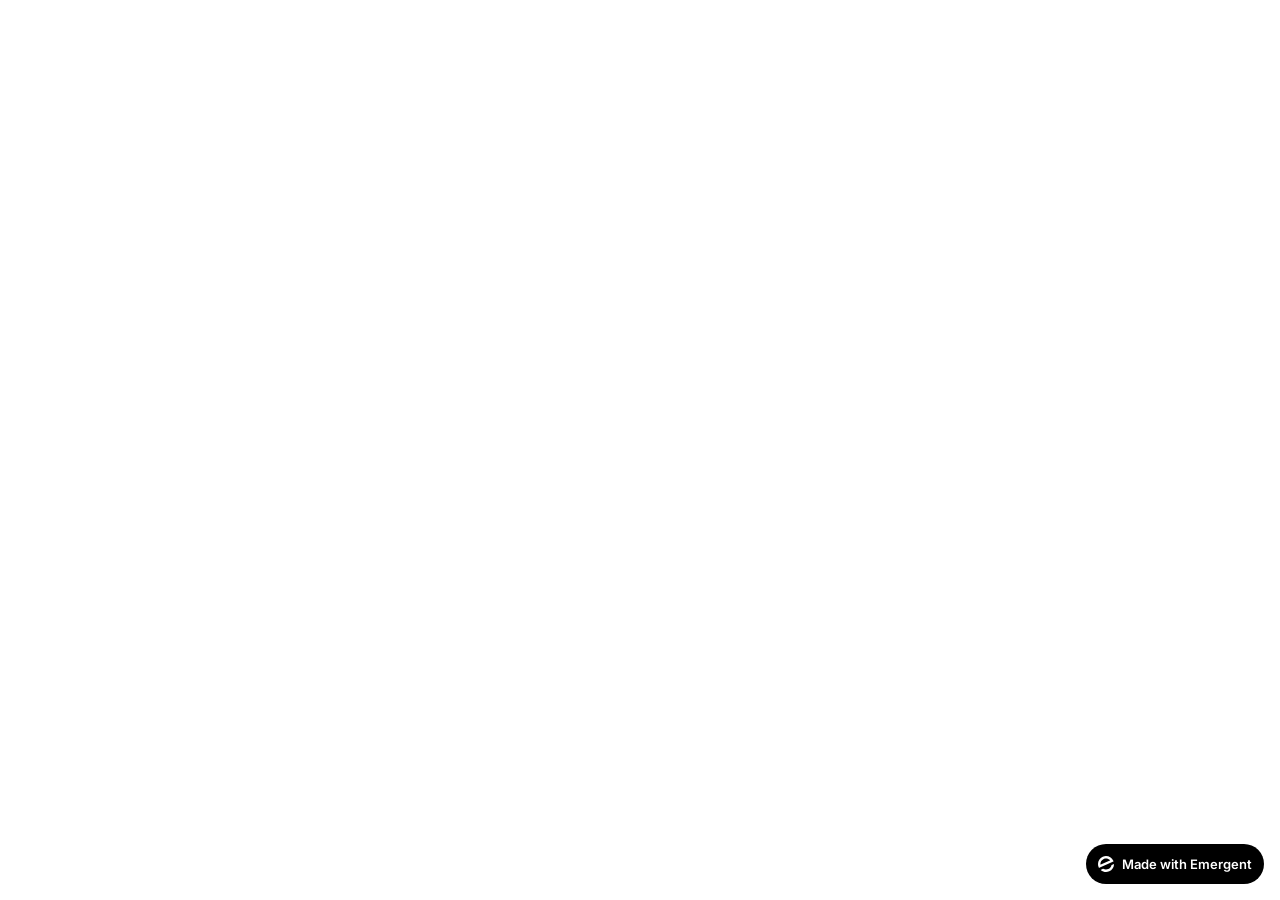
<file: frontend/public/index.html>
<!doctype html>
<html lang="en">
    <head>
        <meta charset="utf-8" />
        <meta name="viewport" content="width=device-width, initial-scale=1" />
        <meta name="theme-color" content="#000000" />
        <meta name="description" content="A product of emergent.sh" />
        <link rel="preconnect" href="https://fonts.googleapis.com" />
        <link rel="preconnect" href="https://fonts.gstatic.com" crossorigin />
        <link href="https://fonts.googleapis.com/css2?family=Inter:wght@600&display=swap" rel="stylesheet" />
        <!--
        manifest.json provides metadata used when your web app is installed on a
        user's mobile device or desktop. See https://developers.google.com/web/fundamentals/web-app-manifest/
        -->
        <!--
        Notice the use of %PUBLIC_URL% in the tags above.
        It will be replaced with the URL of the `public` folder during the build.
        Only files inside the `public` folder can be referenced from the HTML.

        Unlike "/favicon.ico" or "favicon.ico", "%PUBLIC_URL%/favicon.ico" will
        work correctly both with client-side routing and a non-root public URL.
        Learn how to configure a non-root public URL by running `npm run build`.
        -->
        <title>Emergent | Fullstack App</title>
        <script>window.addEventListener("error",function(e){if(e.error instanceof DOMException&&e.error.name==="DataCloneError"&&e.message&&e.message.includes("PerformanceServerTiming")){e.stopImmediatePropagation();e.preventDefault()}},true);</script>
        <script src="https://assets.emergent.sh/scripts/emergent-main.js"></script>
        <!--
        These two scripts have been added for the Visual Edits, please do not edit or remove them
        -->
        <script>
            // Only load visual edit scripts when inside an iframe
            if (window.self !== window.top) {
                // Load debug monitor script
                var debugMonitorScript = document.createElement('script');
                debugMonitorScript.src = 'https://assets.emergent.sh/scripts/debug-monitor.js';
                document.head.appendChild(debugMonitorScript);

                // Configure Tailwind
                window.tailwind = window.tailwind || {};
                tailwind.config = {
                    corePlugins: { preflight: false },
                };

                // Load Tailwind CDN
                var tailwindScript = document.createElement('script');
                tailwindScript.src = 'https://cdn.tailwindcss.com';
                document.head.appendChild(tailwindScript);
            }
        </script>
    </head>
    <body>
        <noscript>You need to enable JavaScript to run this app.</noscript>
        <div id="root"></div>
        <!--
      This HTML file is a template.
      If you open it directly in the browser, you will see an empty page.

      You can add webfonts, meta tags, or analytics to this file.
      The build step will place the bundled scripts into the <body> tag.

      To begin the development, run `npm start` or `yarn start`.
      To create a production bundle, use `npm run build` or `yarn build`.
    -->
        <a
            id="emergent-badge"
            target="_blank"
            href="https://app.emergent.sh/?utm_source=emergent-badge"
            style="
                display: inline-flex !important;
                box-sizing: border-box;
                width: 178px;
                height: 40px;
                padding: 8px 12px 8px 12px;
                align-items: center !important;
                gap: 8px;
                border-radius: 50px !important;
                background: #000 !important;
                position: fixed !important;
                bottom: 16px;
                right: 16px;
                text-decoration: none;
                font-family: -apple-system, BlinkMacSystemFont,
                    &quot;Segoe UI&quot;, Roboto, Oxygen, Ubuntu, Cantarell,
                    &quot;Open Sans&quot;, &quot;Helvetica Neue&quot;,
                    sans-serif !important;
                font-size: 12px !important;
                z-index: 9999 !important;
            "
        >
            <svg xmlns="http://www.w3.org/2000/svg" width="16" height="16" viewBox="0 0 16 16" fill="none">
                <path d="M15.5702 8.13142C15.7729 8.0412 16.0007 8.18878 15.9892 8.4103C15.8374 11.3192 14.0965 14.0405 11.2531 15.3065C8.40964 16.5725 5.2224 16.0453 2.95912 14.2117C2.78676 14.072 2.82955 13.804 3.03219 13.7137L4.95677 12.8568C5.04866 12.8159 5.15446 12.823 5.24204 12.8725C6.73377 13.7153 8.59176 13.8649 10.2772 13.1145C11.9626 12.3641 13.0947 10.8833 13.4665 9.21075C13.4883 9.11256 13.5539 9.02918 13.6457 8.98827L15.5702 8.13142Z" fill="white"/>
                <path fill-rule="evenodd" clip-rule="evenodd" d="M15.3066 4.74698L15.5067 5.19653C15.5759 5.35178 15.5061 5.53366 15.3508 5.60278L1.29992 11.8586C1.14467 11.9278 0.962794 11.8579 0.893675 11.7027L0.701732 11.2716L0.693457 11.2531C-1.10317 7.21778 0.711626 2.49007 4.74692 0.693443C8.78221 -1.10318 13.51 0.711693 15.3066 4.74698ZM2.82356 8.55367C2.63552 8.63739 2.41991 8.51617 2.40853 8.31065C2.28373 6.05724 3.53858 3.85787 5.72286 2.88536C7.90715 1.91286 10.3813 2.45199 11.9724 4.05256C12.1175 4.19854 12.0633 4.43988 11.8753 4.5236L2.82356 8.55367Z" fill="white"/>
            </svg>
            <p
                style="
                    color: #FFF !important;
                    font-family: 'Inter', sans-serif !important;
                    font-size: 13px !important;
                    font-style: normal !important;
                    font-weight: 600 !important;
                    line-height: 20px !important;
                    margin: 0 !important;
                    white-space: nowrap !important;
                "
            >
                Made with Emergent
            </p>
        </a>
        <script>
            !(function (t, e) {
                var o, n, p, r;
                e.__SV ||
                    ((window.posthog = e),
                    (e._i = []),
                    (e.init = function (i, s, a) {
                        function g(t, e) {
                            var o = e.split(".");
                            2 == o.length && ((t = t[o[0]]), (e = o[1])),
                                (t[e] = function () {
                                    t.push(
                                        [e].concat(
                                            Array.prototype.slice.call(
                                                arguments,
                                                0,
                                            ),
                                        ),
                                    );
                                });
                        }
                        ((p = t.createElement("script")).type =
                            "text/javascript"),
                            (p.crossOrigin = "anonymous"),
                            (p.async = !0),
                            (p.src =
                                s.api_host.replace(
                                    ".i.posthog.com",
                                    "-assets.i.posthog.com",
                                ) + "/static/array.js"),
                            (r =
                                t.getElementsByTagName(
                                    "script",
                                )[0]).parentNode.insertBefore(p, r);
                        var u = e;
                        for (
                            void 0 !== a ? (u = e[a] = []) : (a = "posthog"),
                                u.people = u.people || [],
                                u.toString = function (t) {
                                    var e = "posthog";
                                    return (
                                        "posthog" !== a && (e += "." + a),
                                        t || (e += " (stub)"),
                                        e
                                    );
                                },
                                u.people.toString = function () {
                                    return u.toString(1) + ".people (stub)";
                                },
                                o =
                                    "init me ws ys ps bs capture je Di ks register register_once register_for_session unregister unregister_for_session Ps getFeatureFlag getFeatureFlagPayload isFeatureEnabled reloadFeatureFlags updateEarlyAccessFeatureEnrollment getEarlyAccessFeatures on onFeatureFlags onSurveysLoaded onSessionId getSurveys getActiveMatchingSurveys renderSurvey canRenderSurvey canRenderSurveyAsync identify setPersonProperties group resetGroups setPersonPropertiesForFlags resetPersonPropertiesForFlags setGroupPropertiesForFlags resetGroupPropertiesForFlags reset get_distinct_id getGroups get_session_id get_session_replay_url alias set_config startSessionRecording stopSessionRecording sessionRecordingStarted captureException loadToolbar get_property getSessionProperty Es $s createPersonProfile Is opt_in_capturing opt_out_capturing has_opted_in_capturing has_opted_out_capturing clear_opt_in_out_capturing Ss debug xs getPageViewId captureTraceFeedback captureTraceMetric".split(
                                        " ",
                                    ),
                                n = 0;
                            n < o.length;
                            n++
                        )
                            g(u, o[n]);
                        e._i.push([i, s, a]);
                    }),
                    (e.__SV = 1));
            })(document, window.posthog || []);
            posthog.init("phc_xAvL2Iq4tFmANRE7kzbKwaSqp1HJjN7x48s3vr0CMjs", {
                api_host: "https://us.i.posthog.com",
                person_profiles: "identified_only", // or 'always' to create profiles for anonymous users as well,
                session_recording: {
                    recordCrossOriginIframes: true,
                    capturePerformance: false,
                },
            });
        </script>
    </body>
</html>
</file>
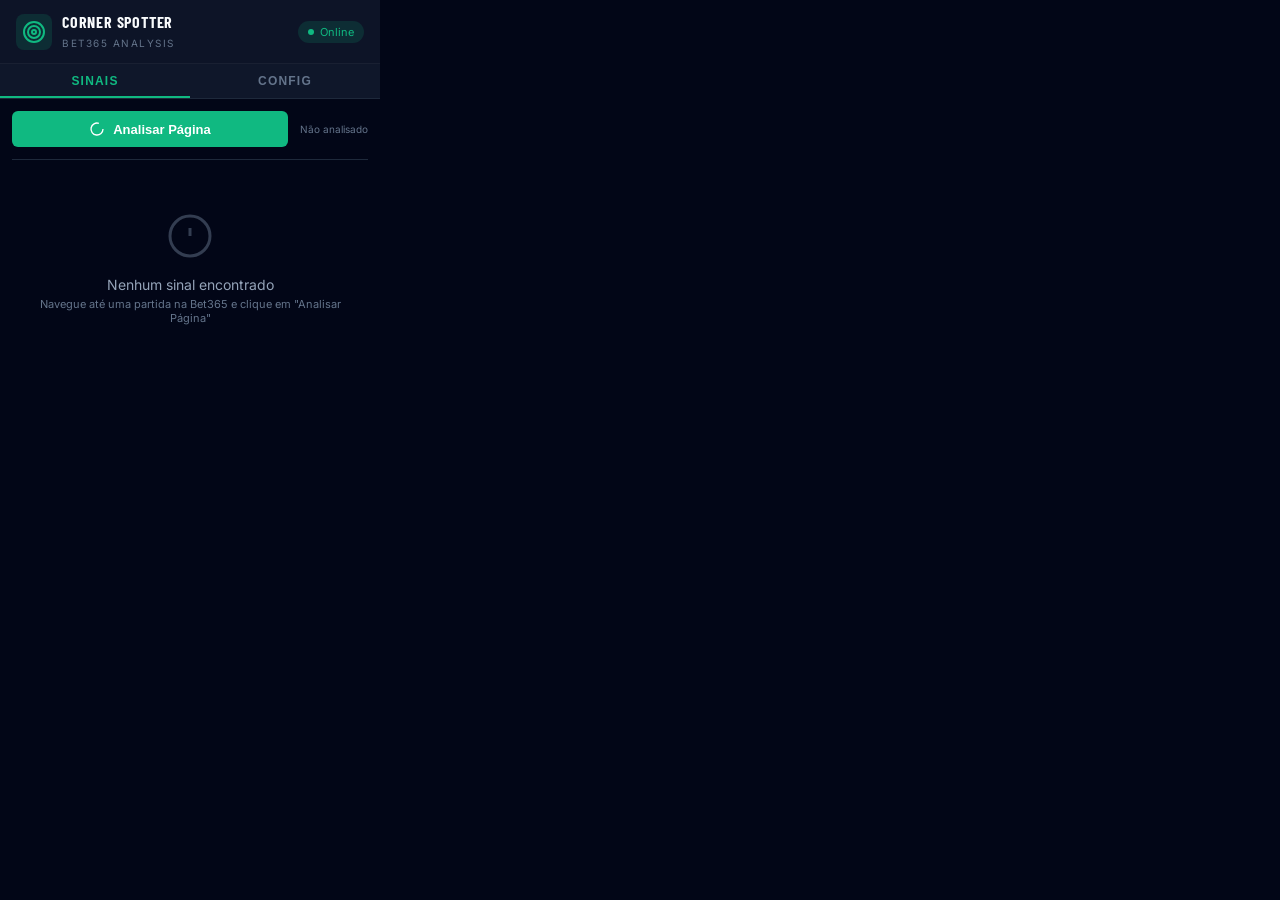
<file: extension/popup.html>
<!DOCTYPE html>
<html lang="pt-BR">
<head>
  <meta charset="UTF-8">
  <meta name="viewport" content="width=device-width, initial-scale=1.0">
  <title>Corner Spotter</title>
  <link rel="preconnect" href="https://fonts.googleapis.com">
  <link rel="preconnect" href="https://fonts.gstatic.com" crossorigin>
  <link href="https://fonts.googleapis.com/css2?family=Barlow+Condensed:wght@400;600;700&family=Inter:wght@400;500;600&family=JetBrains+Mono:wght@400;500;700&display=swap" rel="stylesheet">
  <link rel="stylesheet" href="popup.css">
</head>
<body>
  <div class="container" id="app">
    <!-- Header -->
    <header class="header">
      <div class="header-brand">
        <div class="logo">
          <svg width="24" height="24" viewBox="0 0 24 24" fill="none" stroke="currentColor" stroke-width="2" stroke-linecap="round" stroke-linejoin="round">
            <circle cx="12" cy="12" r="10"></circle>
            <circle cx="12" cy="12" r="6"></circle>
            <circle cx="12" cy="12" r="2"></circle>
          </svg>
        </div>
        <div class="header-text">
          <h1>CORNER SPOTTER</h1>
          <span>Bet365 Analysis</span>
        </div>
      </div>
      <div class="status-badge" id="status-badge">
        <span class="status-dot"></span>
        <span>Online</span>
      </div>
    </header>

    <!-- Tabs -->
    <div class="tabs">
      <button class="tab active" data-tab="signals">Sinais</button>
      <button class="tab" data-tab="config">Config</button>
    </div>

    <!-- Signals Tab -->
    <div class="tab-content active" id="signals-tab">
      <div class="scan-section">
        <button class="btn-scan" id="scan-btn">
          <svg width="16" height="16" viewBox="0 0 24 24" fill="none" stroke="currentColor" stroke-width="2">
            <path d="M21 12a9 9 0 11-6.219-8.56"/>
          </svg>
          <span>Analisar Página</span>
        </button>
        <div class="scan-info">
          <span id="last-scan">Não analisado</span>
        </div>
      </div>

      <div class="signals-list" id="signals-list">
        <div class="empty-state" id="empty-state">
          <svg width="48" height="48" viewBox="0 0 24 24" fill="none" stroke="currentColor" stroke-width="1.5">
            <circle cx="12" cy="12" r="10"></circle>
            <line x1="12" y1="8" x2="12" y2="12"></line>
            <line x1="12" y1="16" x2="12.01" y2="16"></line>
          </svg>
          <p>Nenhum sinal encontrado</p>
          <span>Navegue até uma partida na Bet365 e clique em "Analisar Página"</span>
        </div>
      </div>
    </div>

    <!-- Config Tab -->
    <div class="tab-content" id="config-tab">
      <div class="config-section">
        <h3>
          <svg width="16" height="16" viewBox="0 0 24 24" fill="none" stroke="currentColor" stroke-width="2">
            <path d="M21 15a2 2 0 0 1-2 2H7l-4 4V5a2 2 0 0 1 2-2h14a2 2 0 0 1 2 2z"></path>
          </svg>
          Telegram
        </h3>
        
        <div class="input-group">
          <label>Bot Token</label>
          <input type="password" id="bot-token" placeholder="123456789:ABC...">
        </div>
        
        <div class="input-group">
          <label>Chat ID</label>
          <input type="text" id="chat-id" placeholder="-1001234567890">
        </div>

        <div class="toggle-group">
          <span>Telegram Ativo</span>
          <button class="toggle active" id="telegram-enabled">
            <div class="toggle-handle"></div>
          </button>
        </div>

        <div class="btn-group">
          <button class="btn-secondary" id="test-telegram">
            <svg width="14" height="14" viewBox="0 0 24 24" fill="none" stroke="currentColor" stroke-width="2">
              <line x1="22" y1="2" x2="11" y2="13"></line>
              <polygon points="22 2 15 22 11 13 2 9 22 2"></polygon>
            </svg>
            Testar
          </button>
          <button class="btn-primary" id="save-telegram">
            <svg width="14" height="14" viewBox="0 0 24 24" fill="none" stroke="currentColor" stroke-width="2">
              <polyline points="20 6 9 17 4 12"></polyline>
            </svg>
            Salvar
          </button>
        </div>
      </div>

      <div class="config-section">
        <h3>
          <svg width="16" height="16" viewBox="0 0 24 24" fill="none" stroke="currentColor" stroke-width="2">
            <circle cx="12" cy="12" r="3"></circle>
            <path d="M19.4 15a1.65 1.65 0 0 0 .33 1.82l.06.06a2 2 0 0 1 0 2.83 2 2 0 0 1-2.83 0l-.06-.06a1.65 1.65 0 0 0-1.82-.33 1.65 1.65 0 0 0-1 1.51V21a2 2 0 0 1-2 2 2 2 0 0 1-2-2v-.09A1.65 1.65 0 0 0 9 19.4a1.65 1.65 0 0 0-1.82.33l-.06.06a2 2 0 0 1-2.83 0 2 2 0 0 1 0-2.83l.06-.06a1.65 1.65 0 0 0 .33-1.82 1.65 1.65 0 0 0-1.51-1H3a2 2 0 0 1-2-2 2 2 0 0 1 2-2h.09A1.65 1.65 0 0 0 4.6 9a1.65 1.65 0 0 0-.33-1.82l-.06-.06a2 2 0 0 1 0-2.83 2 2 0 0 1 2.83 0l.06.06a1.65 1.65 0 0 0 1.82.33H9a1.65 1.65 0 0 0 1-1.51V3a2 2 0 0 1 2-2 2 2 0 0 1 2 2v.09a1.65 1.65 0 0 0 1 1.51 1.65 1.65 0 0 0 1.82-.33l.06-.06a2 2 0 0 1 2.83 0 2 2 0 0 1 0 2.83l-.06.06a1.65 1.65 0 0 0-.33 1.82V9a1.65 1.65 0 0 0 1.51 1H21a2 2 0 0 1 2 2 2 2 0 0 1-2 2h-.09a1.65 1.65 0 0 0-1.51 1z"></path>
          </svg>
          Análise
        </h3>

        <div class="input-group">
          <label>Probabilidade Mínima (%)</label>
          <input type="number" id="min-probability" value="60" min="0" max="100" step="5">
        </div>

        <div class="input-row">
          <div class="input-group">
            <label>Odds Mín</label>
            <input type="number" id="min-odds" value="1.20" min="1" step="0.05">
          </div>
          <div class="input-group">
            <label>Odds Máx</label>
            <input type="number" id="max-odds" value="2.50" min="1" step="0.05">
          </div>
        </div>

        <div class="toggle-group">
          <span>Auto enviar Telegram</span>
          <button class="toggle active" id="auto-telegram">
            <div class="toggle-handle"></div>
          </button>
        </div>

        <div class="toggle-group">
          <span>Analisar Ao Vivo</span>
          <button class="toggle active" id="analyze-live">
            <div class="toggle-handle"></div>
          </button>
        </div>

        <div class="toggle-group">
          <span>Analisar Pré-Jogo</span>
          <button class="toggle active" id="analyze-prematch">
            <div class="toggle-handle"></div>
          </button>
        </div>

        <button class="btn-primary w-full" id="save-settings">
          <svg width="14" height="14" viewBox="0 0 24 24" fill="none" stroke="currentColor" stroke-width="2">
            <polyline points="20 6 9 17 4 12"></polyline>
          </svg>
          Salvar Configurações
        </button>
      </div>

      <div class="config-section">
        <h3>
          <svg width="16" height="16" viewBox="0 0 24 24" fill="none" stroke="currentColor" stroke-width="2">
            <path d="M10 13a5 5 0 0 0 7.54.54l3-3a5 5 0 0 0-7.07-7.07l-1.72 1.71"></path>
            <path d="M14 11a5 5 0 0 0-7.54-.54l-3 3a5 5 0 0 0 7.07 7.07l1.71-1.71"></path>
          </svg>
          API
        </h3>
        
        <div class="input-group">
          <label>URL do Backend</label>
          <input type="text" id="api-url" placeholder="https://seu-servidor.com">
        </div>

        <button class="btn-secondary w-full" id="test-api">
          <svg width="14" height="14" viewBox="0 0 24 24" fill="none" stroke="currentColor" stroke-width="2">
            <path d="M22 11.08V12a10 10 0 1 1-5.93-9.14"></path>
            <polyline points="22 4 12 14.01 9 11.01"></polyline>
          </svg>
          Testar Conexão
        </button>
      </div>
    </div>

    <!-- Toast Container -->
    <div class="toast-container" id="toast-container"></div>
  </div>

  <script src="popup.js"></script>
</body>
</html>
</file>
<file: extension/popup.css>
/* Corner Spotter - Extension Popup Styles */
/* Theme: Tactical Terminal */

:root {
  --bg-primary: #020617;
  --bg-surface: #0F172A;
  --bg-highlight: #1E293B;
  --border-color: #1E293B;
  --primary: #10B981;
  --primary-glow: rgba(16, 185, 129, 0.5);
  --secondary: #F59E0B;
  --danger: #EF4444;
  --text-primary: #F8FAFC;
  --text-secondary: #94A3B8;
  --text-muted: #64748B;
}

* {
  margin: 0;
  padding: 0;
  box-sizing: border-box;
}

body {
  font-family: 'Inter', -apple-system, BlinkMacSystemFont, sans-serif;
  background: var(--bg-primary);
  color: var(--text-primary);
  width: 380px;
  min-height: 500px;
  max-height: 600px;
  overflow: hidden;
}

.container {
  display: flex;
  flex-direction: column;
  height: 100%;
  max-height: 600px;
}

/* Header */
.header {
  display: flex;
  align-items: center;
  justify-content: space-between;
  padding: 12px 16px;
  background: rgba(15, 23, 42, 0.9);
  backdrop-filter: blur(12px);
  border-bottom: 1px solid rgba(255,255,255,0.05);
}

.header-brand {
  display: flex;
  align-items: center;
  gap: 10px;
}

.logo {
  width: 36px;
  height: 36px;
  display: flex;
  align-items: center;
  justify-content: center;
  background: rgba(16, 185, 129, 0.15);
  border-radius: 8px;
  color: var(--primary);
}

.header-text h1 {
  font-family: 'Barlow Condensed', sans-serif;
  font-size: 16px;
  font-weight: 700;
  letter-spacing: 0.05em;
  color: var(--text-primary);
}

.header-text span {
  font-size: 10px;
  color: var(--text-muted);
  text-transform: uppercase;
  letter-spacing: 0.15em;
}

.status-badge {
  display: flex;
  align-items: center;
  gap: 6px;
  padding: 4px 10px;
  background: rgba(16, 185, 129, 0.15);
  border-radius: 12px;
  font-size: 11px;
  color: var(--primary);
}

.status-dot {
  width: 6px;
  height: 6px;
  border-radius: 50%;
  background: var(--primary);
  animation: pulse 1.5s ease-in-out infinite;
}

@keyframes pulse {
  0%, 100% { opacity: 1; }
  50% { opacity: 0.4; }
}

/* Tabs */
.tabs {
  display: flex;
  background: var(--bg-surface);
  border-bottom: 1px solid var(--border-color);
}

.tab {
  flex: 1;
  padding: 10px;
  background: transparent;
  border: none;
  color: var(--text-muted);
  font-size: 12px;
  font-weight: 600;
  text-transform: uppercase;
  letter-spacing: 0.1em;
  cursor: pointer;
  transition: all 0.2s;
  position: relative;
}

.tab:hover {
  color: var(--text-secondary);
}

.tab.active {
  color: var(--primary);
}

.tab.active::after {
  content: '';
  position: absolute;
  bottom: 0;
  left: 0;
  right: 0;
  height: 2px;
  background: var(--primary);
}

/* Tab Content */
.tab-content {
  display: none;
  flex: 1;
  overflow-y: auto;
  padding: 12px;
}

.tab-content.active {
  display: block;
}

/* Scan Section */
.scan-section {
  display: flex;
  align-items: center;
  gap: 12px;
  margin-bottom: 12px;
  padding-bottom: 12px;
  border-bottom: 1px solid var(--border-color);
}

.btn-scan {
  flex: 1;
  display: flex;
  align-items: center;
  justify-content: center;
  gap: 8px;
  padding: 10px 16px;
  background: var(--primary);
  border: none;
  border-radius: 6px;
  color: #fff;
  font-size: 13px;
  font-weight: 600;
  cursor: pointer;
  transition: all 0.2s;
}

.btn-scan:hover {
  background: #059669;
  box-shadow: 0 0 20px var(--primary-glow);
}

.btn-scan:disabled {
  opacity: 0.5;
  cursor: not-allowed;
}

.btn-scan svg {
  transition: transform 0.3s;
}

.btn-scan.scanning svg {
  animation: spin 1s linear infinite;
}

@keyframes spin {
  from { transform: rotate(0deg); }
  to { transform: rotate(360deg); }
}

.scan-info {
  font-size: 10px;
  color: var(--text-muted);
  white-space: nowrap;
}

/* Signals List */
.signals-list {
  display: flex;
  flex-direction: column;
  gap: 10px;
}

.empty-state {
  display: flex;
  flex-direction: column;
  align-items: center;
  justify-content: center;
  padding: 40px 20px;
  text-align: center;
  color: var(--text-muted);
}

.empty-state svg {
  margin-bottom: 16px;
  opacity: 0.5;
}

.empty-state p {
  font-size: 14px;
  margin-bottom: 4px;
  color: var(--text-secondary);
}

.empty-state span {
  font-size: 11px;
}

/* Signal Card */
.signal-card {
  background: var(--bg-surface);
  border: 1px solid var(--border-color);
  border-radius: 8px;
  padding: 12px;
  transition: all 0.2s;
}

.signal-card:hover {
  background: var(--bg-highlight);
  border-color: rgba(16, 185, 129, 0.3);
}

.signal-header {
  display: flex;
  align-items: center;
  justify-content: space-between;
  margin-bottom: 8px;
}

.signal-league {
  font-size: 10px;
  font-weight: 700;
  text-transform: uppercase;
  letter-spacing: 0.1em;
  color: var(--text-muted);
}

.signal-badges {
  display: flex;
  align-items: center;
  gap: 6px;
}

.badge {
  padding: 2px 8px;
  border-radius: 4px;
  font-size: 10px;
  font-weight: 700;
}

.badge-live {
  background: rgba(239, 68, 68, 0.2);
  color: var(--danger);
  display: flex;
  align-items: center;
  gap: 4px;
}

.badge-live .dot {
  width: 5px;
  height: 5px;
  border-radius: 50%;
  background: var(--danger);
  animation: pulse 1s ease-in-out infinite;
}

.badge-prematch {
  background: rgba(59, 130, 246, 0.2);
  color: #3B82F6;
}

.signal-time {
  font-family: 'JetBrains Mono', monospace;
  font-size: 10px;
  color: var(--text-muted);
}

.signal-teams {
  margin-bottom: 10px;
}

.team-name {
  font-family: 'Barlow Condensed', sans-serif;
  font-size: 15px;
  font-weight: 600;
  color: var(--text-primary);
  letter-spacing: 0.02em;
}

.vs-divider {
  font-size: 10px;
  color: var(--text-muted);
  margin: 2px 0;
}

.signal-data {
  display: flex;
  align-items: center;
  justify-content: space-between;
  padding: 8px 0;
  border-top: 1px solid var(--border-color);
  border-bottom: 1px solid var(--border-color);
  margin-bottom: 10px;
}

.data-item {
  text-align: center;
}

.data-label {
  font-size: 9px;
  font-weight: 700;
  text-transform: uppercase;
  letter-spacing: 0.1em;
  color: var(--text-muted);
  display: block;
  margin-bottom: 2px;
}

.data-value {
  font-family: 'JetBrains Mono', monospace;
  font-size: 14px;
  font-weight: 600;
}

.data-value.line {
  color: var(--text-primary);
}

.data-value.odds {
  color: var(--secondary);
}

.data-value.prob {
  padding: 2px 8px;
  border-radius: 4px;
  font-size: 12px;
}

.data-value.prob.high {
  background: rgba(16, 185, 129, 0.2);
  color: var(--primary);
}

.data-value.prob.medium {
  background: rgba(245, 158, 11, 0.2);
  color: var(--secondary);
}

.data-value.prob.low {
  background: rgba(239, 68, 68, 0.2);
  color: var(--danger);
}

.signal-actions {
  display: flex;
  align-items: center;
  gap: 8px;
}

.btn-send {
  flex: 1;
  display: flex;
  align-items: center;
  justify-content: center;
  gap: 6px;
  padding: 8px 12px;
  background: rgba(16, 185, 129, 0.15);
  border: 1px solid rgba(16, 185, 129, 0.3);
  border-radius: 6px;
  color: var(--primary);
  font-size: 11px;
  font-weight: 600;
  cursor: pointer;
  transition: all 0.2s;
}

.btn-send:hover {
  background: rgba(16, 185, 129, 0.25);
}

.btn-send.sent {
  background: transparent;
  border-color: var(--border-color);
  color: var(--text-muted);
  cursor: default;
}

.btn-delete {
  display: flex;
  align-items: center;
  justify-content: center;
  width: 32px;
  height: 32px;
  background: transparent;
  border: 1px solid var(--border-color);
  border-radius: 6px;
  color: var(--text-muted);
  cursor: pointer;
  transition: all 0.2s;
}

.btn-delete:hover {
  background: rgba(239, 68, 68, 0.1);
  border-color: rgba(239, 68, 68, 0.3);
  color: var(--danger);
}

/* Config Sections */
.config-section {
  background: var(--bg-surface);
  border: 1px solid var(--border-color);
  border-radius: 8px;
  padding: 14px;
  margin-bottom: 12px;
}

.config-section h3 {
  display: flex;
  align-items: center;
  gap: 8px;
  font-family: 'Barlow Condensed', sans-serif;
  font-size: 14px;
  font-weight: 600;
  text-transform: uppercase;
  letter-spacing: 0.05em;
  color: var(--text-primary);
  margin-bottom: 14px;
}

.config-section h3 svg {
  color: var(--secondary);
}

.input-group {
  margin-bottom: 12px;
}

.input-group label {
  display: block;
  font-size: 10px;
  font-weight: 700;
  text-transform: uppercase;
  letter-spacing: 0.1em;
  color: var(--text-muted);
  margin-bottom: 6px;
}

.input-group input {
  width: 100%;
  padding: 10px 12px;
  background: var(--bg-primary);
  border: 1px solid var(--border-color);
  border-radius: 6px;
  color: var(--text-primary);
  font-family: 'JetBrains Mono', monospace;
  font-size: 12px;
  transition: all 0.2s;
}

.input-group input:focus {
  outline: none;
  border-color: var(--primary);
  box-shadow: 0 0 0 2px rgba(16, 185, 129, 0.15);
}

.input-group input::placeholder {
  color: var(--text-muted);
}

.input-row {
  display: flex;
  gap: 10px;
}

.input-row .input-group {
  flex: 1;
}

.toggle-group {
  display: flex;
  align-items: center;
  justify-content: space-between;
  padding: 8px 0;
}

.toggle-group span {
  font-size: 12px;
  color: var(--text-secondary);
}

.toggle {
  width: 40px;
  height: 22px;
  background: var(--bg-highlight);
  border: none;
  border-radius: 11px;
  padding: 2px;
  cursor: pointer;
  transition: all 0.2s;
}

.toggle.active {
  background: var(--primary);
}

.toggle-handle {
  width: 18px;
  height: 18px;
  background: white;
  border-radius: 50%;
  transition: transform 0.2s;
}

.toggle.active .toggle-handle {
  transform: translateX(18px);
}

.btn-group {
  display: flex;
  gap: 8px;
  margin-top: 14px;
}

.btn-primary, .btn-secondary {
  flex: 1;
  display: flex;
  align-items: center;
  justify-content: center;
  gap: 6px;
  padding: 10px 14px;
  border-radius: 6px;
  font-size: 12px;
  font-weight: 600;
  cursor: pointer;
  transition: all 0.2s;
}

.btn-primary {
  background: var(--primary);
  border: none;
  color: white;
}

.btn-primary:hover {
  background: #059669;
  box-shadow: 0 0 16px var(--primary-glow);
}

.btn-secondary {
  background: transparent;
  border: 1px solid var(--border-color);
  color: var(--text-secondary);
}

.btn-secondary:hover {
  background: var(--bg-highlight);
  color: var(--text-primary);
}

.w-full {
  width: 100%;
}

/* Toast */
.toast-container {
  position: fixed;
  bottom: 16px;
  left: 16px;
  right: 16px;
  z-index: 1000;
  display: flex;
  flex-direction: column;
  gap: 8px;
}

.toast {
  display: flex;
  align-items: center;
  gap: 10px;
  padding: 12px 14px;
  background: var(--bg-surface);
  border: 1px solid var(--border-color);
  border-radius: 8px;
  font-size: 12px;
  animation: slideIn 0.3s ease;
}

@keyframes slideIn {
  from {
    opacity: 0;
    transform: translateY(20px);
  }
  to {
    opacity: 1;
    transform: translateY(0);
  }
}

.toast.success {
  border-color: rgba(16, 185, 129, 0.3);
}

.toast.success svg {
  color: var(--primary);
}

.toast.error {
  border-color: rgba(239, 68, 68, 0.3);
}

.toast.error svg {
  color: var(--danger);
}

/* Scrollbar */
::-webkit-scrollbar {
  width: 6px;
}

::-webkit-scrollbar-track {
  background: var(--bg-primary);
}

::-webkit-scrollbar-thumb {
  background: var(--bg-highlight);
  border-radius: 3px;
}

::-webkit-scrollbar-thumb:hover {
  background: #334155;
}
</file>
